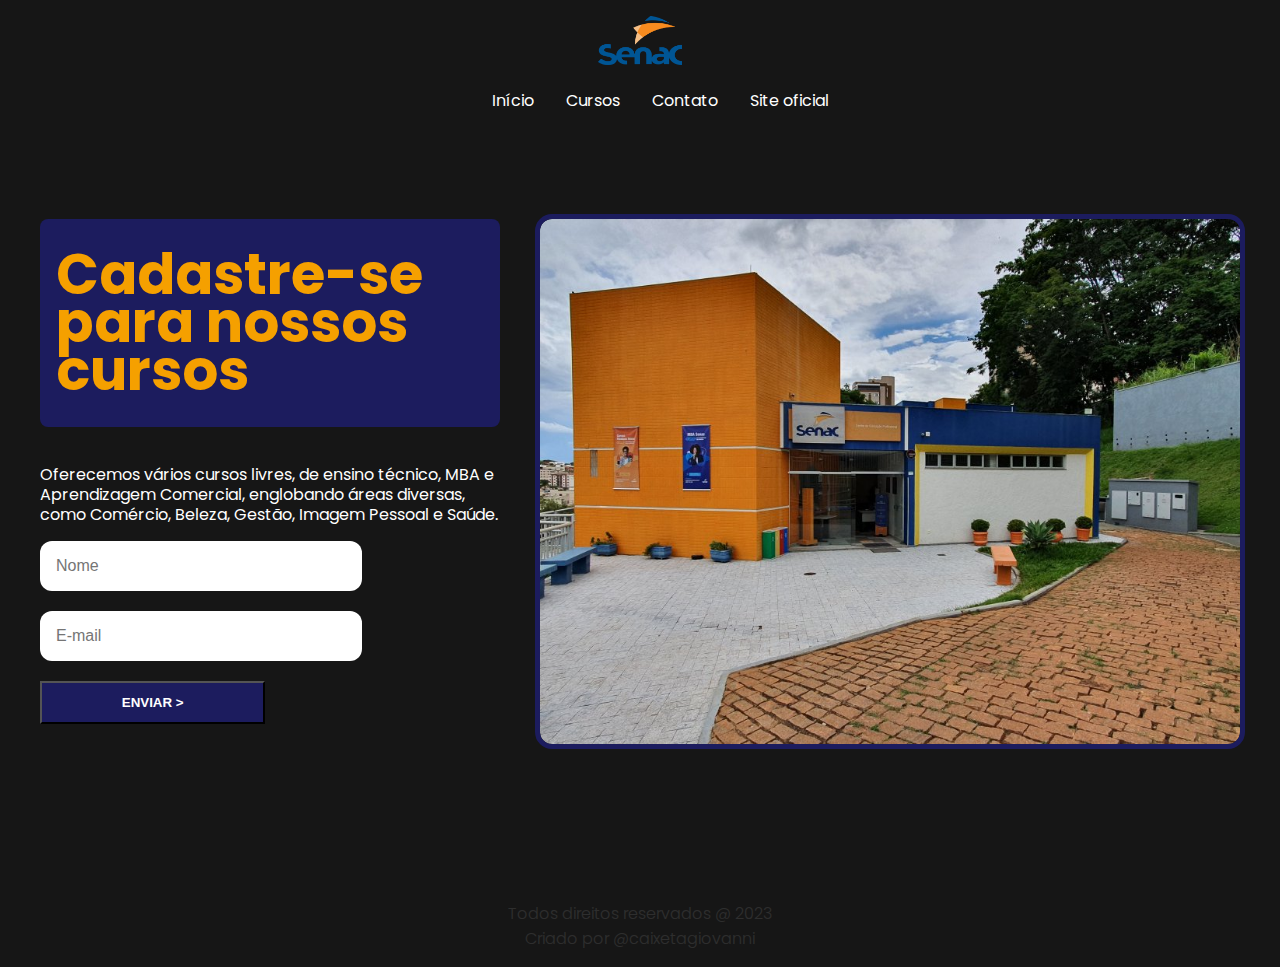
<file: index.html>
<!DOCTYPE html>
<html lang="en">

<head>
    <meta charset="UTF-8">
    <meta http-equiv="X-UA-Compatible" content="IE=edge">
    <meta name="viewport" content="width=device-width, initial-scale=1.0">
    <link href="css/style.css" rel="stylesheet">
    <link rel="preconnect" href="https://fonts.googleapis.com">
    <link rel="preconnect" href="https://fonts.gstatic.com" crossorigin>
    <link href="https://fonts.googleapis.com/css2?family=Poppins:wght@300;400;500;600&display=swap" rel="stylesheet">
    <link rel="stylesheet" href="css/color.css">
    <title>SENAC</title>
</head>

<body>
    <header>
        <div>
            <a href="https://www.mg.senac.br/Paginas/default.aspx">
                <img class="logomarca-senac" src="img/logo-senac.png" alt="Logomarca do Senac">
            </a>          
        </div>

        <ul>
            <a href="#">
                <li>Início</li>
            </a>
            <a href="cursos.html">
                <li>Cursos</li>
            </a>
            <a href="contato.html">
                <li>Contato</li>
            </a>
            <a href="https://www.mg.senac.br/Paginas/default.aspx">
                <li>Site oficial</li>
            </a>
        </ul>
    </header>

    <main>
        <div>
            <h1>Cadastre-se para nossos cursos</h1>
            <p>
                Oferecemos vários cursos livres, de ensino técnico, MBA​ e Aprendizagem Comercial​, englobando áreas
                diversas, como Comércio, Beleza, Gestão, Imagem Pessoal e Saúde.
            </p>
            <form action="https://api-aula-senac.onrender.com/" method="POST">
                <input type="text" placeholder="Nome" name="nome">
                <input type="email" placeholder="E-mail" name="email">
                <button class="btn-enviar" type="submit">ENVIAR ></button>
            </form>
        </div>

        <div>
            <img class="unidade-senac" src="img/senac-patos.jpg" alt="Senac Unidade Patos">
        </div>
    </main>
    <footer>
        Todos direitos reservados @ 2023 <br>
        Criado por @caixetagiovanni
    </footer>
</body>

</html>
</file>
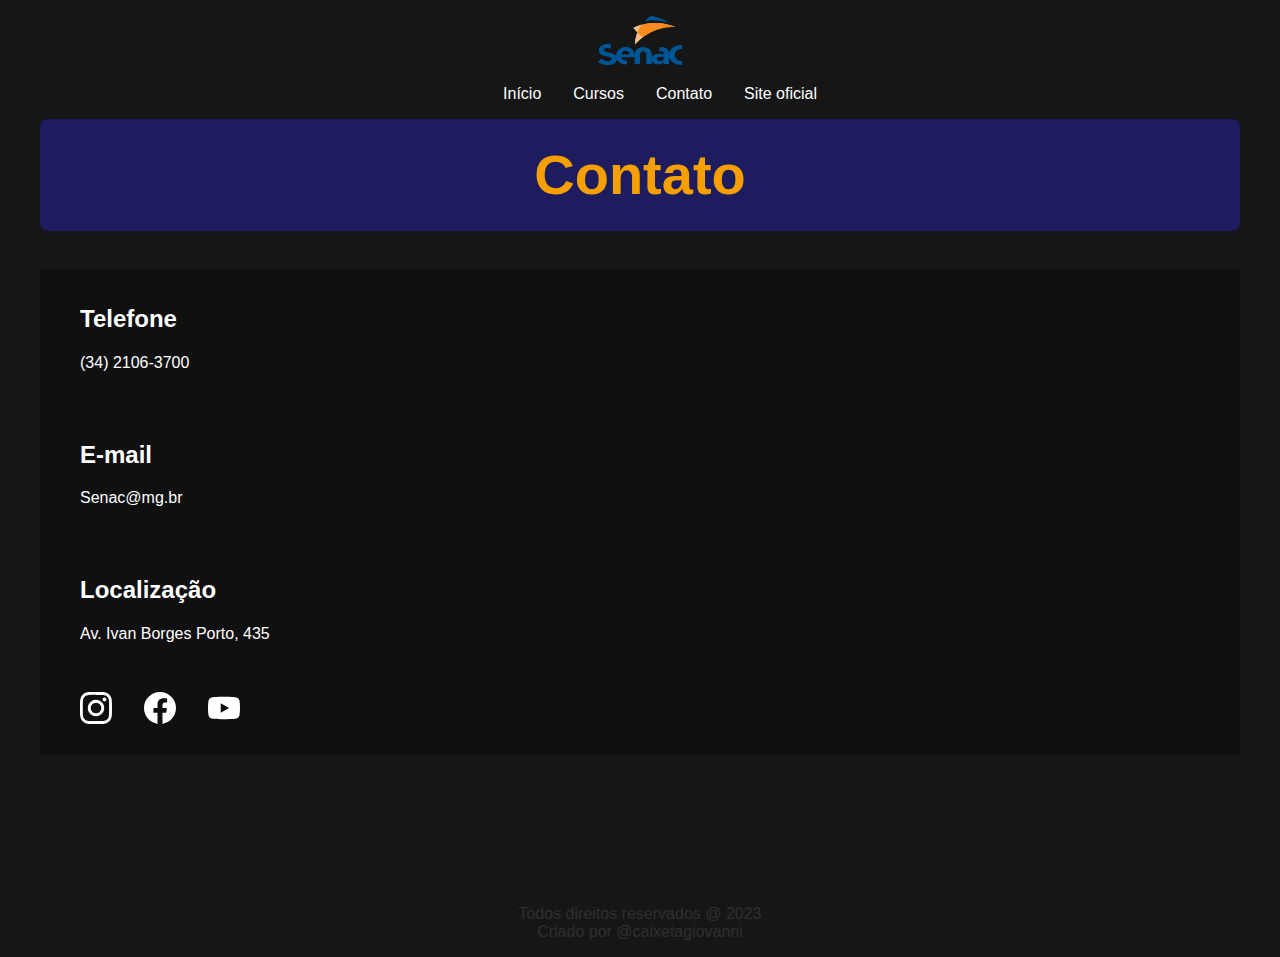
<file: contato.html>
<!DOCTYPE html>
<html lang="en">

<head>
    <meta charset="UTF-8">
    <meta http-equiv="X-UA-Compatible" content="IE=edge">
    <meta name="viewport" content="width=device-width, initial-scale=1.0">
    <title>Cursos - SENAC</title>
    <link rel="stylesheet" href="css/style.css">
    <link rel="stylesheet" href="css/color.css">
    <link rel="stylesheet" href="css/cursos.css">
    <link rel="stylesheet" href="css/contato.css">
</head>

<body>
    <header>
        <div>
            <a href="https://www.mg.senac.br/Paginas/default.aspx">
                <img class="logomarca-senac" src="img/logo-senac.png" alt="Logomarca do Senac">
            </a>
        </div>

        <ul>
            <a href="index.html">
                <li>Início</li>
            </a>
            <a href="cursos.html">
                <li>Cursos</li>
            </a>
            <a href="contato.html">
                <li>Contato</li>
            </a>
            <a href="https://www.mg.senac.br/Paginas/default.aspx">
                <li>Site oficial</li>
            </a>
        </ul>
    </header>
    <h1>Contato</h1>
    <div class="informacoes">
        <ul class="informacoes-texto">
            <li>
                <h2>Telefone</h2>
                <p>(34) 2106-3700</p>
            </li>
            <li>
                <h2>E-mail</h2>
                <p>Senac@mg.br</p>
            </li>
            <li>
                <h2>Localização</h2>
                <p>Av. Ivan Borges Porto, 435</p>
            </li>
            <li>
                <ul class="imagens">
                    <li>
                        <a href="#"><img src="img/instagram.svg" alt=""></a>
                    <li>
                        <a href="#"><img src="img/facebook.svg" alt=""></a>
                    </li>
                    <li>
                        <a href="#"><img src="img/youtube.svg" alt=""></a>
                    </li>
                    </li>
                </ul>
            </li>
        </ul>
    



    <figure><iframe
            src="https://www.google.com/maps/embed?pb=!1m18!1m12!1m3!1d3781.724351315128!2d-46.50911228510634!3d-18.586461987370562!2m3!1f0!2f0!3f0!3m2!1i1024!2i768!4f13.1!3m3!1m2!1s0x94ae8ac557957281%3A0x1635d8b37fce816d!2sSenac%20-%20Patos%20de%20Minas!5e0!3m2!1spt-BR!2sbr!4v1674676053537!5m2!1spt-BR!2sbr"
            width="600" height="450" style="border:0;" allowfullscreen="" loading="lazy"
            referrerpolicy="no-referrer-when-downgrade"></iframe></figure>
        </div>

    <footer>
        Todos direitos reservados @ 2023 <br>
        Criado por @caixetagiovanni
    </footer>

</body>
</file>
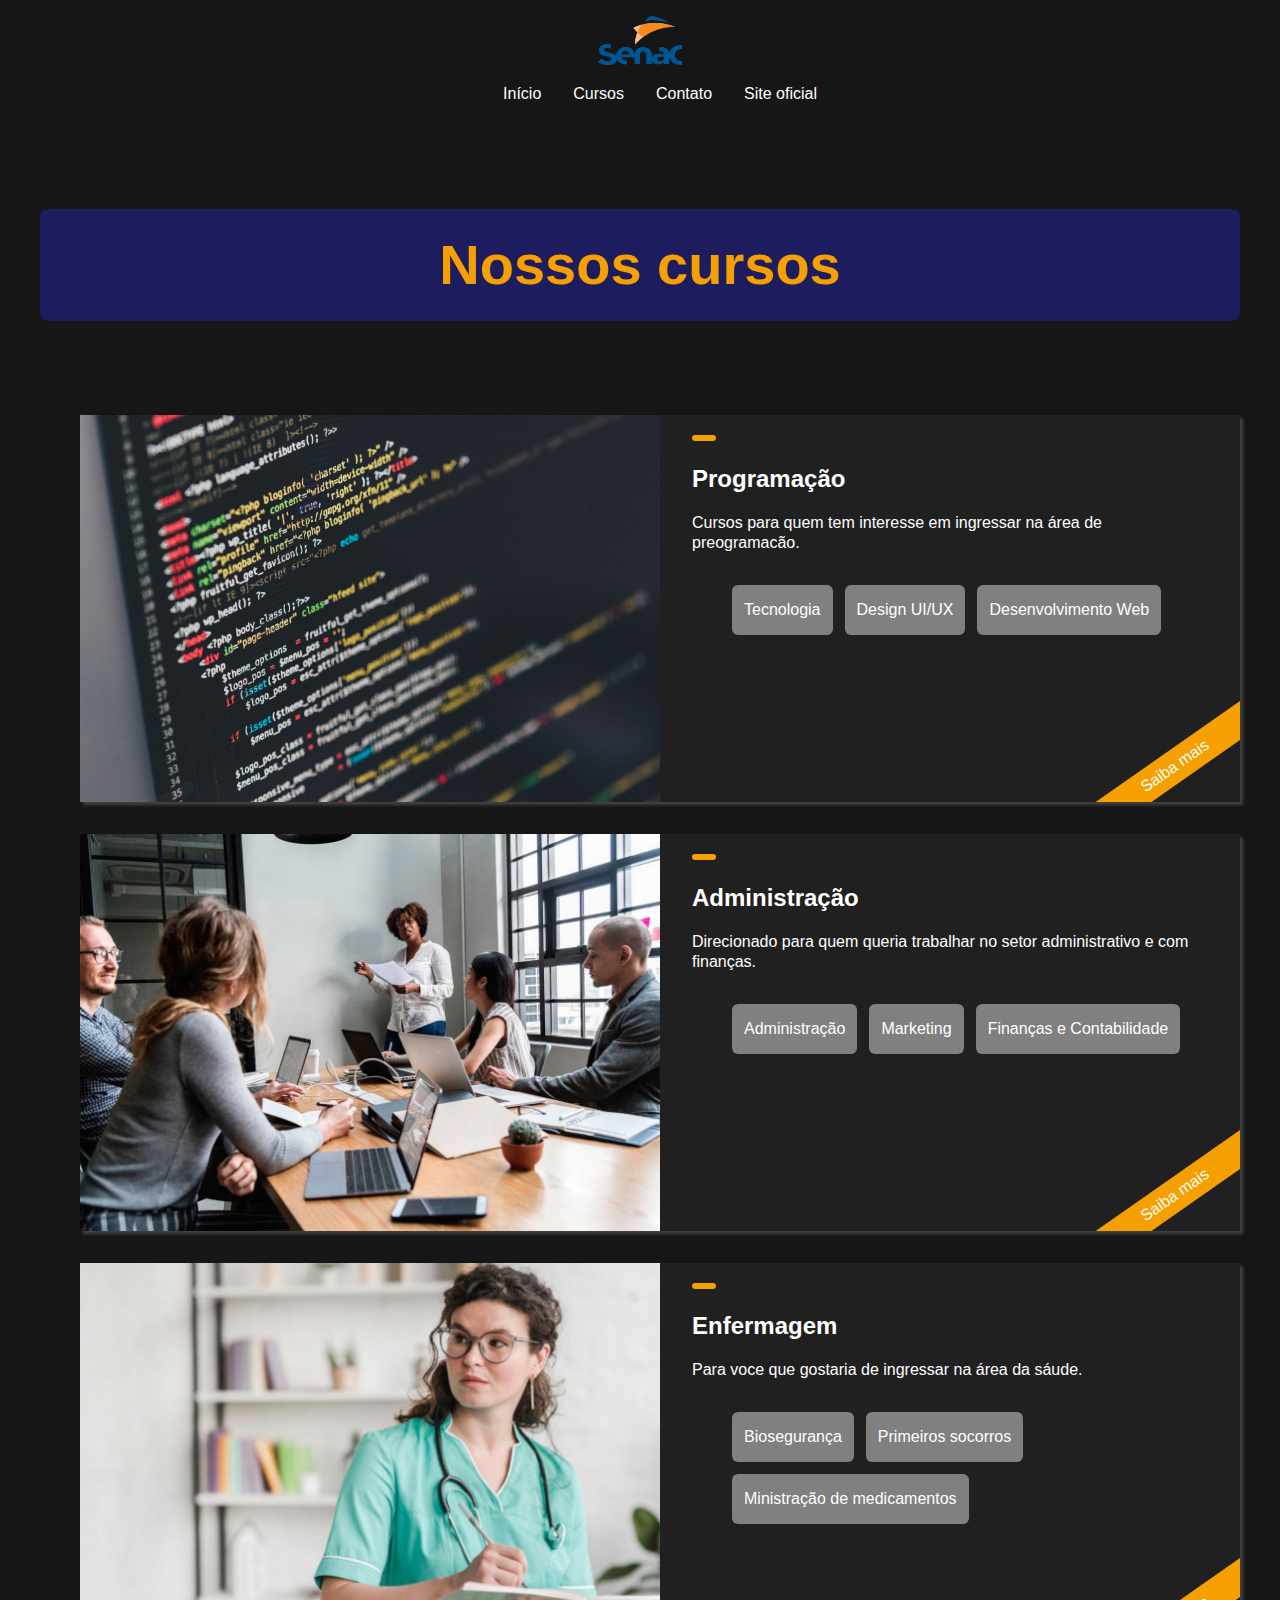
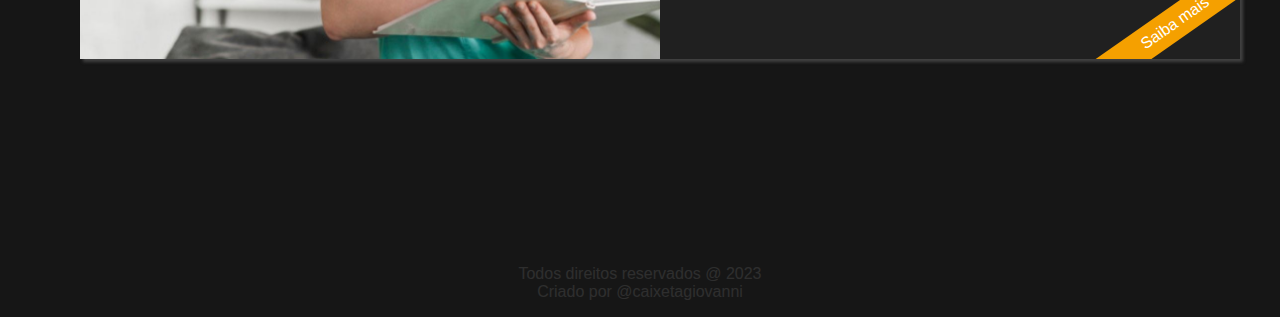
<file: cursos.html>
<!DOCTYPE html>
<html lang="en">
<head>
    <meta charset="UTF-8">
    <meta http-equiv="X-UA-Compatible" content="IE=edge">
    <meta name="viewport" content="width=device-width, initial-scale=1.0">
    <title>Cursos - SENAC</title>
    <link rel="stylesheet" href="css/style.css">
    <link rel="stylesheet" href="css/color.css">
    <link rel="stylesheet" href="css/cursos.css">
</head>
<body>
    <header>
        <div>
            <a href="https://www.mg.senac.br/Paginas/default.aspx">
                <img class="logomarca-senac" src="img/logo-senac.png" alt="Logomarca do Senac">
            </a>          
        </div>

        <ul id="lista-botoes">
            <a href="index.html">
                <li>Início</li>
            </a>
            <a href="cursos.html">
                <li>Cursos</li>
            </a>
            <a href="contato.html">
                <li>Contato</li>
            </a>
            <a href="https://www.mg.senac.br/Paginas/default.aspx">
                <li>Site oficial</li>
            </a>
        </ul>
    </header>

    <main>
        <h1 id="titulo">Nossos cursos</h1>
        <ul class="cursos-lista">
            <li class="cursos-item">
                <img src="img/programacao.jpg" alt="">
                <div class="cursos-descricao">
                    <span></span>
                    <h2 id="programacao">Programação</h2>
                    <p>Cursos para quem tem interesse em ingressar na área de preogramacão.
                    </p>
                    <ul id="topicos">
                        <li class="txt-box">Tecnologia</li>
                        <li class="txt-box">Design UI/UX</li>
                        <li class="txt-box">Desenvolvimento Web</li>
                    </ul>
                    <a href="#" class="saiba-mais">Saiba mais</a>
                </div>
                </li>


                <li class="cursos-item">
                    <img src="img/administracao.jpg" alt="">
                    <div class="cursos-descricao">
                        <span id="span"></span>
                        <h2>Administração</h2>
                        <p>Direcionado para quem queria trabalhar no setor administrativo e com finanças.
                        </p>
                        <ul>
                            <li class="txt-box">Administração</li>
                            <li class="txt-box">Marketing</li>
                            <li class="txt-box">Finanças e Contabilidade</li>
                        </ul>
                        <a href="#" class="saiba-mais">Saiba mais</a>
                    </div>
                    </li>

                    <li class="cursos-item">
                        <img src="img/enfermagem.jpg" alt="">
                        <div class="cursos-descricao">
                            <span></span>
                            <h2>Enfermagem</h2>
                            <p>Para voce que gostaria de ingressar na área da sáude.
                            </p>
                            <ul>
                                <li class="txt-box">Biosegurança</li>
                                <li class="txt-box">Primeiros socorros</li>
                                <li class="txt-box">Ministração de medicamentos</li>
                            </ul>
                            <a href="#" class="saiba-mais" id="saibamais">Saiba mais</a>
                        </div>
                        </li>

            </li>
            
        </ul>
        <footer>
            Todos direitos reservados @ 2023 <br>
            Criado por @caixetagiovanni
        </footer>
    </main>
    <script src="cursos.js"></script>
</body>
</html>
</file>
<file: css/style.css>
body{
    background-color: var(--bg-color);
    font-family: 'Poppins', Arial;
    max-width: 1200px;
    margin: 0 auto;
    padding: 16px;
}

header{
    display: flex;
    flex-direction: column;
    justify-content: space-between;
    align-items: center;
}

.logomarca-senac{
    width: 84px;
}

ul {
    display: flex;
    list-style: none;
    align-items: center;
    gap: 32px;
    color: var(--text-color);
}

a{
    color: var(--text-color);
    text-decoration: none;
}

a:hover{
    color: rgb(140, 140, 140);
    transition: 0.3s all;
}

.btn-site{
    background-color: var(--secondary-color);  
    color: white;  
    padding: 12px 16px;
    border-radius: 16px;
}

.btn-site:hover{
    opacity: 0.9;
    color: white;
}

main{
    display: flex;
    margin-top: 90px;
    gap: 40px;
}

h1{
    color: var(--secondary-color);
    font-size: 56px;
    font-family: 'Poppins', Arial;
    font-weight: bold;
    line-height: 48px;
    background-color: var(--primary-color);
    padding: 32px 16px;
    border-radius: 8px;
    margin-top: 0px;
}

h1:hover{
    transform: scale(1.2);
}

p{
    line-height: 20px;
    max-width: 500px;
    font-family: 'Poppins', Arial;
    color: var(--text-color);
}

.unidade-senac{
    width: 700px;
    outline: 5px solid var(--primary-color);
    border-radius: 12px;
}

.unidade-senac:hover{
    transform: scale(1.1);
    transition: 0.3s ease;
}

form{
    display: flex;
    flex-direction: column;
    gap: 20px;
    width: 70%;
}

.btn-enviar{
    width: 70%;
    background-color: var(--primary-color);
    color: var(--text-color);
    font-weight: bold;
    padding: 12px 16px;
}

.btn-enviar:hover{
    cursor: pointer;
    opacity: 0.9;
    width: 100%;
}

input{
    padding: 16px;
    border-radius: 12px;
    border: none;
    font-size: 16px;
}

footer{
    margin-top: 150px;
    text-align: center;
    color: var(--text-color);
    opacity: 0.1;
    font-weight: 300;
}

@media screen and ( max-width: 1100px ){
    main{
        flex-direction: column-reverse;
    }
    .unidade-senac{
        max-width: 100%;
    }
}
</file>
<file: css/color.css>
:root{
    --primary-color: rgb(28, 28, 94);
    --secondary-color: rgb(245, 160, 0);
    --bg-color: rgb(22, 22, 22);
    --text-color: white;
}
</file>
<file: css/cursos.css>
h1{
    max-width: 100%;
    text-align: center;
}

main{
    flex-direction: column;
}

.cursos-lista li{
    display: grid;
    grid-template-columns: 1fr 1fr;
    background-color: rgb(32, 32, 32); 
}

.cursos-item {
    box-shadow: 3px 3px 3px rgb(66, 66 , 66);
}

.cursos-lista img{
    width: 100%;
}

.cursos-descricao{
    padding: 12px 32px;
    position: relative;
    overflow: hidden;
}

span{
    background-color: var(--secondary-color);
    width: 24px;
    height: 6px;
    display: inline-block;
    border-radius: 6px;
}
.cursos-lista li:hover span{
    width: 86px;
    transition: 0.7s;
}

.cursos-descricao ul{
    display: flex;
    gap: 12px;
    margin-top: 32px;
    flex-wrap: wrap;
}

.cursos-descricao li{
    background-color: gray;
    border-radius: 6px;
    padding: 16px 12px;
    min-width: 24px;
    display: flex;
    justify-content: center;
    align-items: center;
}

.saiba-mais{
 background-color: var(--secondary-color);
 display: inline-block;
 width: 200px;
 height: 32px;
 display: flex;
 justify-content: center;
 align-items: center;
 position: absolute;
 right: -35px;
 bottom: 20px;
 transform: rotate(-35deg);
}

.cursos-lista{
    flex-direction: column;
}

@media screen and (max-width: 1100px){
    .cursos-lista li{
        display: grid;
        grid-template-columns: 1fr;
        
    }
    .saiba-mais{
        transform: rotate(40deg);
        top: 30px;
    }
    
}
</file>
<file: css/contato.css>
.informacoes{
    background-color: rgb(16 , 16 , 16 );
    display: grid;
    grid-template-columns: 1fr 1fr;
}

.informacoes-texto{
    display: flex;
    flex-direction: column;
    align-items: flex-start;
}

.imagens{
    margin-left: -40px;
}

figure, iframe{
    max-width: 100%;
}

@media screen and ( max-width: 1100px ){

    .informacoes{
       
    grid-template-columns: 1fr;
    flex-direction: column-reverse
    }
}
</file>
